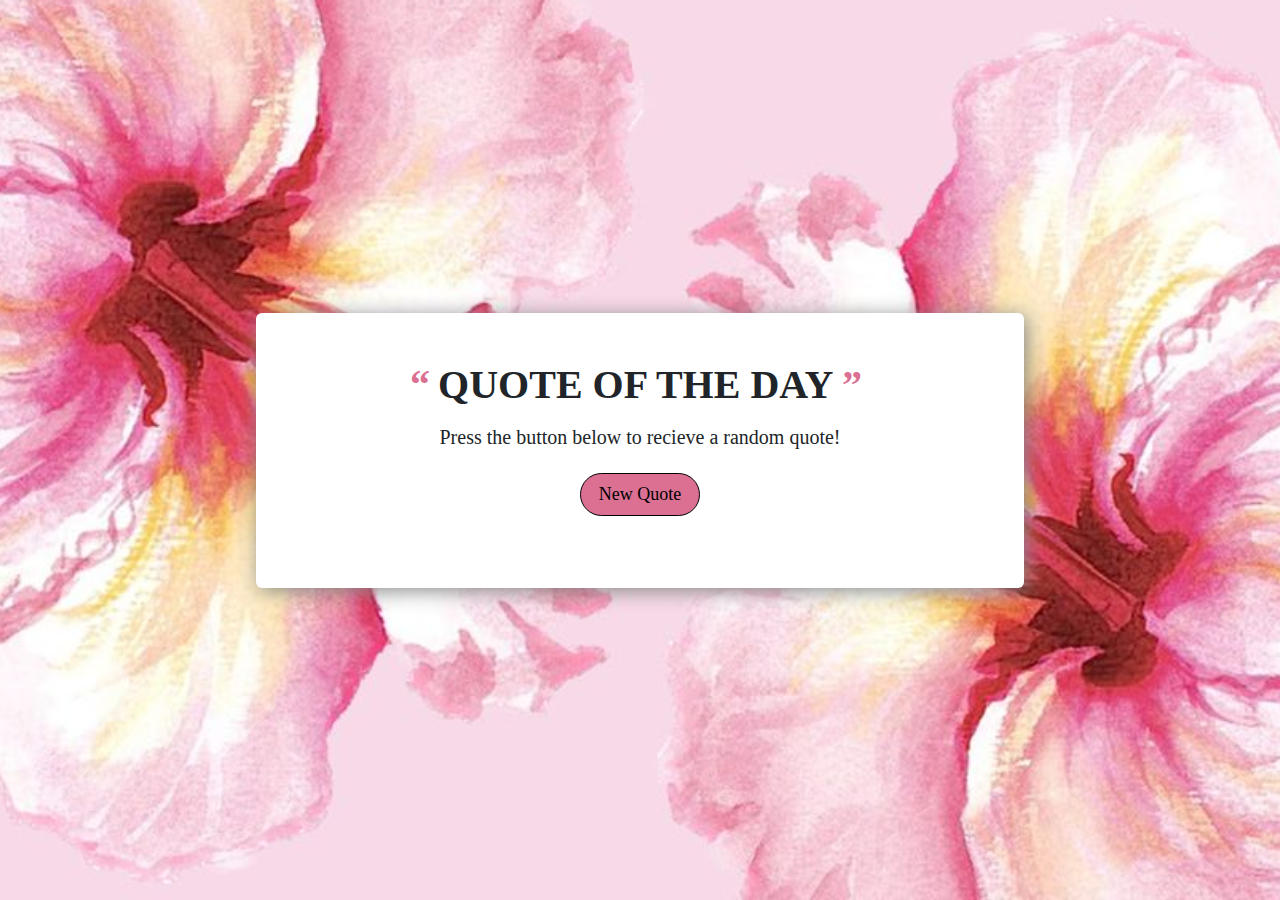
<file: index.html>
<!DOCTYPE html>
<html lang="en">
<head>
    <meta charset="UTF-8" />
    <meta name="viewport" content="width=device-width, initial-scale=1.0" />
    <link rel="preconnect" href="https://fonts.googleapis.com" />
    <link rel="preconnect" href="https://fonts.gstatic.com" crossorigin />
    <link rel="stylesheet" href="css/all.css">
    <link rel="stylesheet" href="css/bootstrap.min.css">
    <link rel="stylesheet" href="css/style.css">
    <title>Quote of the day</title>
    <link rel="icon" href="../quote.icon.ico">
</head>

<body>
    <div class="randomQ vh-100 d-flex justify-content-center align-items-center">
        <div class="cont-60 text-center ">
            <div class="item p-5 rounded-2">
                <h1 class="pb-2 fw-bold text-uppercase"><span class="pe-2">“</span>Quote of the Day <span
                        class="pe-2">”</span></h1>
                <h4 class="fs-5">Press the button below to recieve a random quote!</h4>
                <button id="btn" class="my-3 quote-btn rounded-pill">New Quote</button>
                <div id="output" class="fs-4"></div>
                <div id="theauthor" class="fs-5 pt-2"></div>
            </div>
        </div>
    </div>



    <script src="./js/index.js"></script>
</body>

</html>
</file>
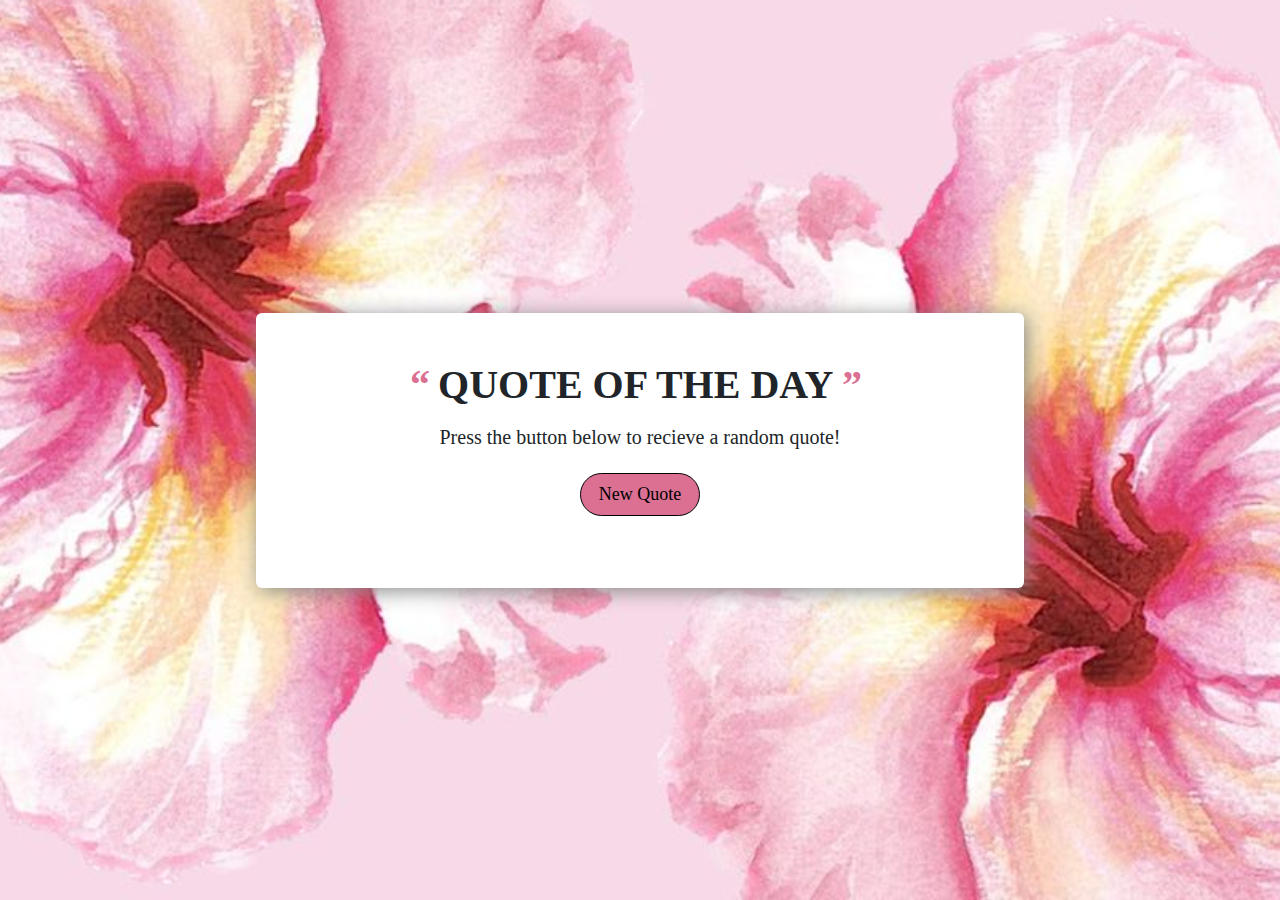
<file: css/index.html>
<!DOCTYPE html>
<html lang="en">
<head>
    <meta charset="UTF-8" />
    <meta name="viewport" content="width=device-width, initial-scale=1.0" />
    <link rel="preconnect" href="https://fonts.googleapis.com" />
    <link rel="preconnect" href="https://fonts.gstatic.com" crossorigin />
    <link rel="stylesheet" href="all.css">
    <link rel="stylesheet" href="bootstrap.min.css">
    <link rel="stylesheet" href="style.css">
    <title>Quote of the day</title>
    <link rel="icon" href="../quote.icon.ico">
</head>

<body>
    <div class="randomQ vh-100 d-flex justify-content-center align-items-center">
        <div class="cont-60 text-center ">
            <div class="item p-5 rounded-2">
                <h1 class="pb-2 fw-bold text-uppercase"><span class="pe-2">“</span>Quote of the Day <span
                        class="pe-2">”</span></h1>
                <h4 class="fs-5">Press the button below to recieve a random quote!</h4>
                <button id="btn" class="my-3 quote-btn rounded-pill">New Quote</button>
                <div id="output" class="fs-4"></div>
                <div id="theauthor" class="fs-5 pt-2"></div>
            </div>
        </div>
    </div>



    <script src="../js/index.js"></script>
</body>

</html>
</file>
<file: css/style.css>
.randomQ{
    background-image: url("../d807cd2807965ce6c63f2304fdf57a84.jpg");
    background-position: center center;
    background-size: cover;
    
}
.cont-60{
    width: 60%;
}
.item{
    font-family: "Playfair Display", serif; 
    box-shadow:  3px 3px  20px #888888;
    /* box-shadow: 5px 10px #60545252; */
   
    background-color: white;
}
.item h1{
    font-family: "Baskervville SC", serif;
 
    
}

span{
    color: palevioletred;
}
.quote-btn{
    background-color: palevioletred;
    border: 1px black solid;
    padding: 7px 18px;
    font-size: 18px;
    transition: all .5s;
    
}
.quote-btn:hover{
    background-color: rgb(208, 87, 127);
}
#theauthor{
    /* padding-top: 50px; */
    color:#605452 ;
}


@media screen and (min-width:0px) and (max-width:992px){
    .cont-60{
        width: 90%;
    }
}
</file>
